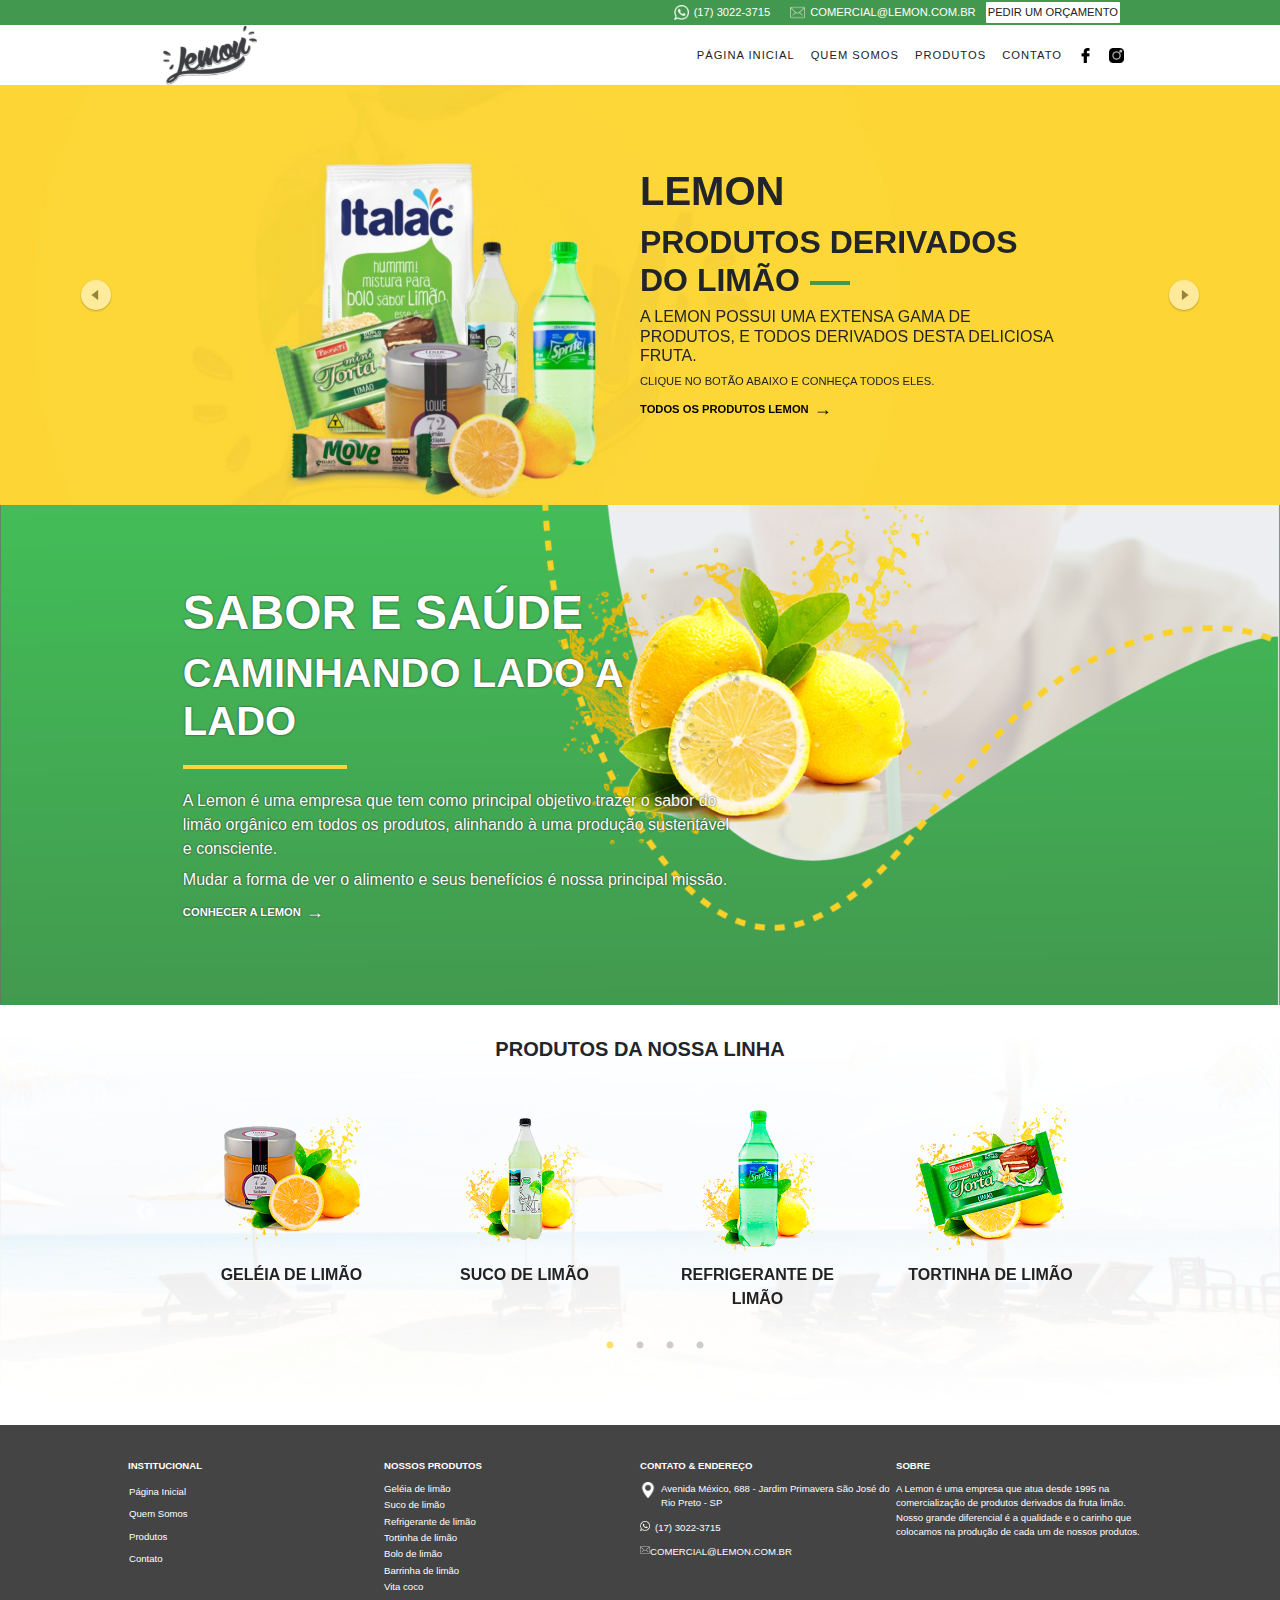
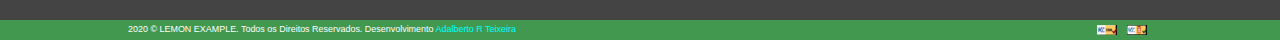
<file: index.html>
<!DOCTYPE html>
<html lang="pt-br">

<head>
  <meta charset="UTF-8">
  <meta name="viewport" content="width=device-width, initial-scale=1.0">
  <link rel="stylesheet" href="assets/css/bootstrap.min.css">
  <link rel="stylesheet" href="assets/css/main.css">
  <link rel="stylesheet" type="text/css" href="assets/css/slick.css" />
  <link rel="stylesheet" type="text/css" href="assets/css/slick-theme.css" />
  
  <title>Lemon</title>
</head>

<body>
  <div id="app">
    <!-- HEADER -->
    <cabecalho></cabecalho>
    <!-- SECTION -->
    <section class="content">
      <!-- SLIDER -->
      <slider></slider>
      <!-- BANNER -->
      <banner></banner>
      <!-- CAROUSEL MULTIPLO-ITENS -->
      <carousel :produtos="produtos" :base-url="baseUrl"></carousel>
    </section>
    <!-- FOOTER -->
    <rodape :produtos="produtos" :base-url="baseUrl"></rodape>
    <!-- MODAIS -->
    <modais></modais>
  </div>

  <script src="assets/js/jquery.js"></script>
  <script src="assets/js/slick.min.js"></script>
  <script src="assets/js/bootstrap.min.js"></script>
  <script src="assets/js/vue.js"></script>
  <script src="assets/js/index.js"></script>
  <script type="module" src="assets/js/script.js"></script>

</body>

</html>
</file>
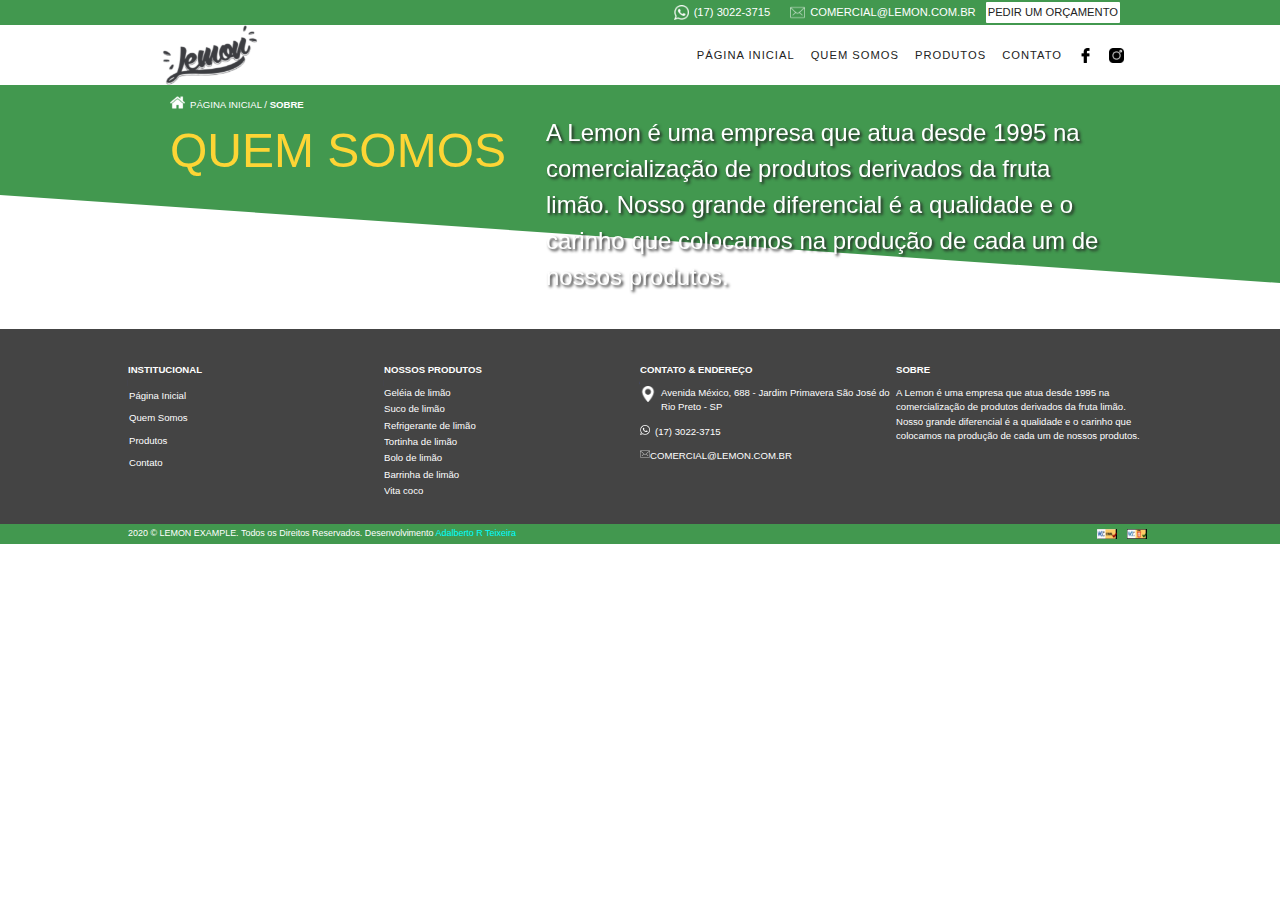
<file: sobre.html>
<!DOCTYPE html>
<html lang="pt-br">

<head>
  <meta charset="UTF-8">
  <meta name="viewport" content="width=device-width, initial-scale=1.0">
  <link rel="stylesheet" href="assets/css/bootstrap.min.css">
  <link rel="stylesheet" href="assets/css/main.css">
  <title>Sobre</title>
</head>

<body>
  <div id="app">
    <!-- HEADER -->
    <cabecalho></cabecalho>
    <!-- SECTION -->
    <section class="content mb-4">
        <div class="container-sobre">
          <div class="background"></div>
            <div class="sobre container">
                <div class="breadcrumbs text-white"><a href="index.html">PÁGINA INICIAL</a> / <span class="bold font-weight-bold">SOBRE</span></div>
                <div class="sobre-title" data-anime="left">
                    <span>QUEM SOMOS</span>
                </div>
                <div class="sobre-text" data-anime="right">
                    <span>A Lemon é uma empresa que atua desde 1995 na comercialização de produtos derivados da fruta limão. Nosso grande diferencial é a qualidade e o carinho que colocamos na produção de cada um de nossos produtos.</span>
                </div>
            </div>
        </div>
    </section>
    <!-- FOOTER -->
    <rodape :produtos="produtos" :base-url="baseUrl"></rodape>
    <!-- MODAIS -->
    <modais></modais>
  </div>

  <script src="assets/js/jquery.js"></script>
  <script src="assets/js/bootstrap.min.js"></script>
  <script src="assets/js/vue.js"></script>
  <script src="assets/js/index.js"></script>
  <script type="module" src="assets/js/script-prod.js"></script>

</body>

</html>
</file>
<file: assets/css/main.css>
@import url("style.css");
@import url("media-queries-index.css");
@import url("media-queries-produto.css");
@import url("media-queries-produtos.css");
@import url("media-queries-sobre.css");
</file>
